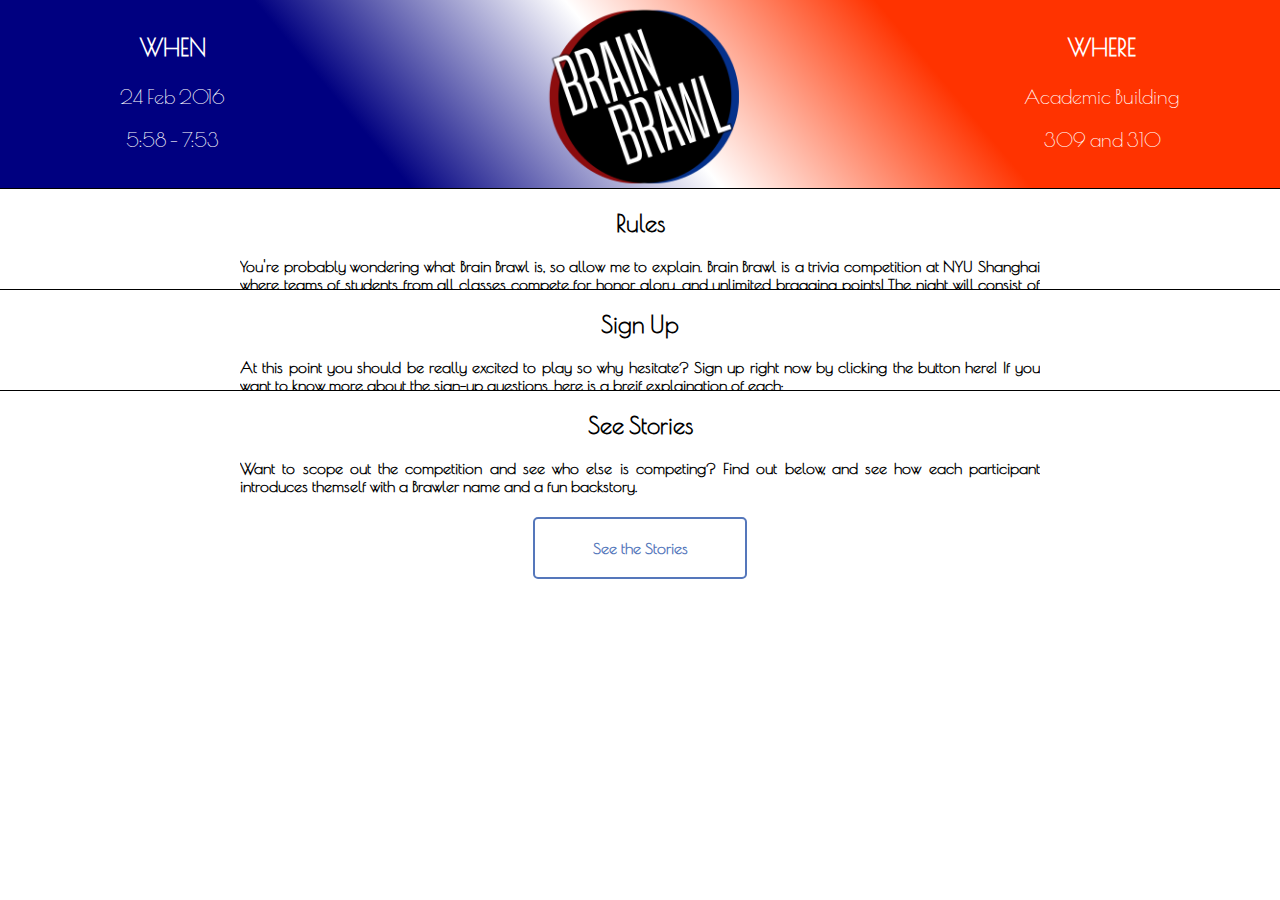
<file: index.html>
<!doctype html>
<html>
<head>
	<title>Brain Brawl Landing Page</title>
	<meta charset="utf-8" />
	<link href="style.css" type="text/css" rel="stylesheet"/>
</head>
<body>
<div id="content">
<div id="header">
	<div class="headtext" id="time">
		<h3>WHEN</h3>
		<p>24 Feb 2016</p>
		<p>5:58 - 7:53</p>
	</div>
	<img src="images/bblogo.png">
	<div class="headtext" id="place">
		<h3>WHERE</h3>
		<p>Academic Building</p>
		<p>309 and 310</p>
	</div>	
</div>
<div class="panel" id="rules" onclick="expand(this);">
	<div class="text">
		<h2>Rules</h2>
		<p>You're probably wondering what Brain Brawl is, so allow me to explain.  Brain Brawl is a trivia competition at NYU Shanghai where teams of students from all classes compete for honor, glory, and unlimited bragging points!  The night will consist of several rounds, each with its own style of question.  At the end of the night there will be a Final Showdown between the top two teams to see who is the ultimate Brain Brawler!  Here are the rules for each of the different question styles:</p>
		<ul>
			<li><i>Guess The Price</i><br>This works a lot like The Price is Right, if you know that game show.  An item will be shown and each team will guess how much they think that item cost.  The team that is closest (you may "go over", or guess above the price) will win points. </li><br>
			<li><i>Pub Style</i><br>This may seem more like a test, but it's also your best chance to win points.  Each team will be given a sheet of paper where they will write down their answer to a series of short questions.  Unlike other styles, pub style does not involve shouting answers or being faster than other teams.  Instead you will win points solely based on the number of correct answers you write on the sheet of paper.</li><br>
			<li><i>Pass the Bomb</i><br>A representative from each team comes to the front of the room, and one of them starts with a "bomb".  A hidden timer is started, and questions are asked quickly.  The person with the bomb must answer the question as fast as they can.  However, if their first guess is wrong they have missed the question and must answer a new question.  If they get the question right they pass the bomb to the next team's representative who answers questions in the same manner.  When the secret timer runs out the bomb "explodes", and whichever team was holding it loses points.  If you don't know the answer to a question, you can say "pass" and be asked the next question.  This does NOT mean you pass the bomb to the next team, it only means you can move onto a new question as though you got the question wrong.</li><br>
			<li><i>Name the Song</i><br>The teams will sit among themselves and a song will be played.  If anyone thinks they know the song they may stand up and guess the title of the song.  As soon as they stand up the song is paused, and if they are wrong the next person to stand up can answer, otherwise the song resumes.  If you answer incorrectly you can not guess again until someone else on your team guesses.</li><br>
			<li><i>Guess the Person</i><br>A series of hints about a famous person will be revealed one at a time, with each hint more useful than the hint before.  As each hint is revealed, each team is allowed one guess for that hint.  If a team guesses correctly, they get points based on how many hints were NOT revealed (you get more point when you have fewer hints revealed).  For example, if you guess correctly on the 6th hint out of 10 total hints, your team would recieve 4 points for the 4 hints that had not been revealed yet.</li><br>
			<li><i>Charades</i><br>A team representative will go to the front of the room and face away from the screen.  Then a picture will be shown on the screen and the other team members will try to use gestures or words (English only, and you can not say the answer directly) to show the representative what the picture shows.  The first team representative to say the correct answer will win points for their team.</li><br>
			<li><i>FINAL SHOWDOWN</i><br>The questions above will be divide into two sections.  You will play most of games in the first section against several other teams.  The team with the highest score from each room at the end of the first section will move on to the FINAL SHOWDOWN, where the champion will be decided.  Everyone will move to the same room, and the two finalists will play a few more games to gain new points (the points are reset between sections, so both finalists will start with zero points).  Then, the points earned in this second section will be converted into a number of seconds, and a final version of Pass the Bomb will be played.  However, instead of a hidden timer, the time that each team earned with their score will become a private timer.  While one team is being asked questions their timer will be running down, and once they get a question right their timer will pause and the other team's timer will start.  The team whose timer runs out first is the losing team, and you'll be able to see those precious seconds slip away!  Good luck!</li><br>
		</ul>
	</div>
</div>
<div class="panel" id="signup" onclick="expand(this);">
	<div class="text">
		<h2>Sign Up</h2>
		<p>At this point you should be really excited to play so why hesitate?  Sign up right now by clicking the button here!  If you want to know more about the sign-up questions, here is a breif explaination of each:</p>
		<ul>
			<li><i>Which Group Do You Belong To?</i><br>This question is simply asking which class you are in, or if you are a study away student.  This will help us see the diversity of participants!</li><br>
			<li><i>Net ID</i><br>This is basically the first part of your NYU email, or you can find it on the back of your NYU ID card.</li><br>
			<li><i>What Is Your Name?</i><br>This one is pretty easy, just enter your first and last name.</li><br>
			<li><i>What Is Your Brawler Name?</i><br>This is the fun one! Come up with a cool nickname or title to intimidate your opponents, or a cute name to throw them off, or whatever you want!</li><br>
			<li><i>What Is Your Brawler Backstory?</i><br>Now that you have your Brawler name, come up with your brawler backstory!  This could be based on real life, but its better if you come up with a whacky origin story, like a superhero (or supervillain).</li><br>
		</ul>
		<div class="btn">
			<a href="https://docs.google.com/forms/d/17itZcLg51ht6c8lccyFcC2f5X-O_5gUz3HUfCmsqHBg/viewform" target="_blank">Sign Up</a>
		</div>
		<br>
	</div>
</div>
<div class="panel" id="stories">
	<div class="text">
		<h2>See Stories</h2>
		<p>Want to scope out the competition and see who else is competing?  Find out below, and see how each participant introduces themself with a Brawler name and a fun backstory.</p>
		<div class="btn">
			<a href="https://docs.google.com/spreadsheets/d/1u5WoWwEpp1V2mXQMVDWDdRFd7g_ijJQS851zJobz1aU/edit?usp=sharing" target="_blank">See the Stories</a>
		</div>
		<br>
	</div>
</div>
</div>
<script type="text/javascript" src="script.js"></script>
</body>
</html>
</file>
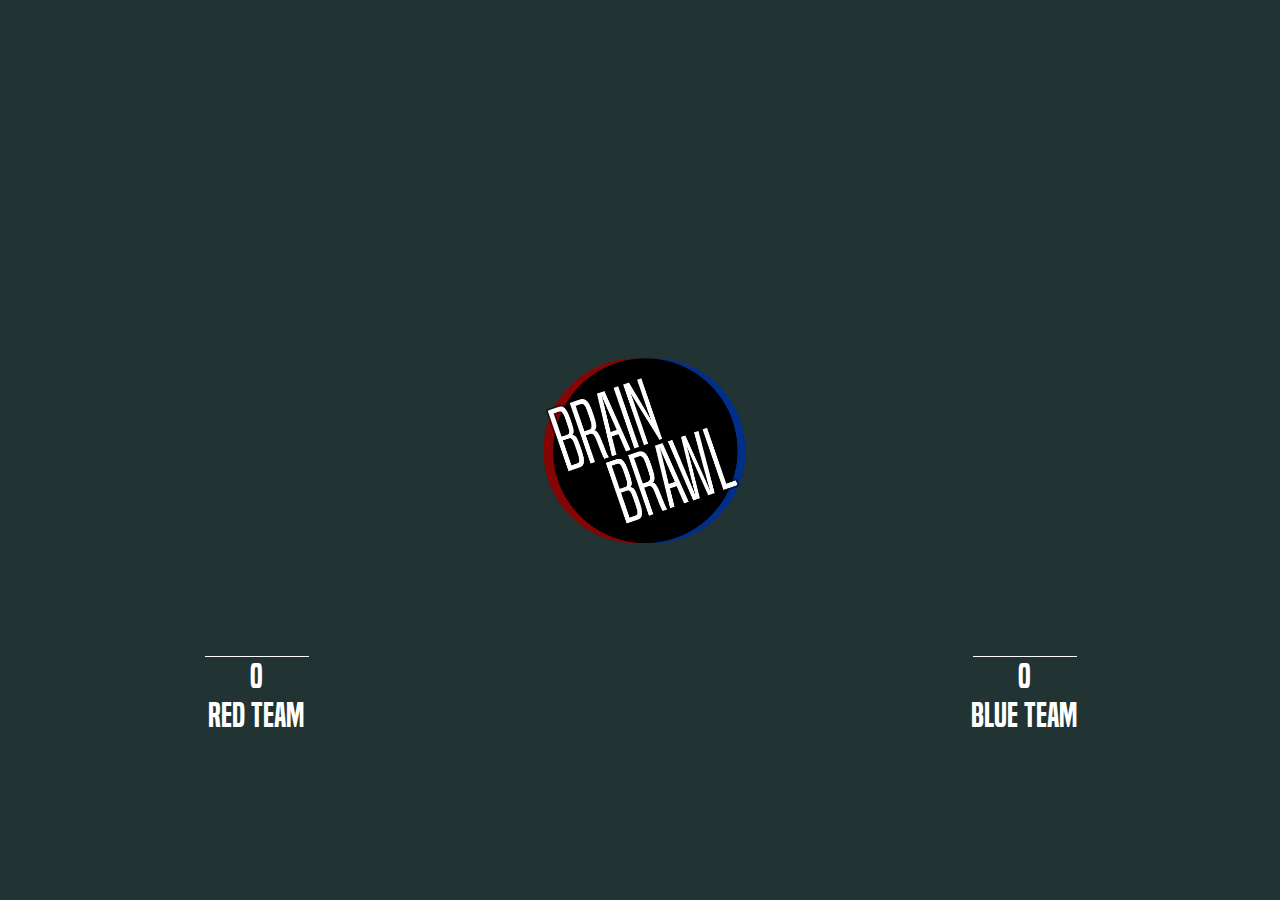
<file: final_round/index.html>
<!DOCTYPE html>
<html>
<head>
	<title>Brain Brawl Final Round</title>
	<meta charset="utf-8" />
	<link href="style.css" type="text/css" rel="stylesheet"/>
</head>
<body>
<div id="content">
	<img src="..\images\bblogo.png" id="logo" onclick="showdownStart();">
	<div id="teamR" class="team" onclick="increaseR();">
		<div id="barR" class="bar"></div>
		<div class="text">
			<h3 id="numberR">0</h3>
			<h3>Red Team</h3>
		</div>
	</div>
	<div id="teamB" class="team" onclick="increaseB();">
		<div id="barB" class="bar"></div>
		<div class="text">
			<h3 id="numberB">0</h3>
			<h3>Blue Team</h3>
		</div>
	</div>		
</div>
<script type="text/javascript" src="script.js"></script>
</body>
</html>
</file>
<file: style.css>
@import url(https://fonts.googleapis.com/css?family=Poiret+One);

#content {
	width: 110%;
	margin-left: -5%;
	margin-top: -16px;
	text-align: center;
	font-family: 'Poiret One', 'Open Sans Light', Arial, sans-serif;
}
p, ul {
	text-align: justify;
}
a {
	text-decoration: none;
}

#header {
	width: 100%;
	height: 196px;
	background: linear-gradient(50deg, navy 30%, white 50%, #f30 70%);
}
#header img {
	position: absolute;
	height: 240px;
	margin-top: -16px;
	margin-left: -120px;
}
.headtext p, h3 {
	color: white;
	text-align: center;
}
#time {
	font-size: 20px;
	position: absolute;
	left: 120px;
	top: 10px;
}
#place {
	font-size: 20px;
	position: absolute;
	right: 100px;
	top: 10px;
}

.btn {
	width: auto;
	height: auto;
	margin: 0 auto;
}
.btn a {
	display: inline-block;
	margin-top: 6px;
	margin-bottom: 18px;
	width: 200px;
	height: 48px;
	line-height: 48px;
	background-color: white;
	border-radius: 5px;
	border: 2px solid #57b;
	font-weight: 700;
	padding: 5px;
	color: #57b;
	-webkit-transition: color 0.3s, background-color 0.3s;
	transition: color 0.3s, background-color 0.3s;
}
.btn a:hover {
	color: white;
	background-color: #57b;
}

.panel {
	width: 100%;
	max-height: 100px;
	margin: 0 auto;
	border-top: 1px solid black;
	background-color: white;
	font-weight: 700;
	-webkit-transition: max-height 0.5s;
	transition: max-height 0.5s;
}
.panel:hover {
	cursor: pointer;
	background: linear-gradient(180deg, #8af 20%, #f30 140%);
}
.open {

}

.text {
	max-height: inherit;
	overflow-y: hidden;
	width: 800px;
	margin: 0 auto;
}

#rules {
	z-index: 10;

}
#signup {
	z-index: 20;

}
#stories {
	z-index: 30;

}
</file>
<file: final_round/style.css>
@font-face {
	font-family: "bbfont";
	src: url("http://nyushbrainbrawl.github.io/fonts/bbfont.ttf");
}

body {
	background-color: #233;
}
h3 {
	font-size: 32px;
	margin: 0;

}

#content {
	width: 100%;
	text-align: center;
}

#logo {
	position: absolute;
	width: 20%;
	top: 50%;
	left: 50%;
	margin: -10% -10%;
}

#logo:hover {
	width: 26%;
	margin: -13% -13%; 
}

.team {
	position: absolute;
	width: 10%;
	height: 60%;
	bottom: 15%;
}
.bar {
	width: 80%;
	height: 0;
	position: absolute;
	vertical-align: bottom;
	bottom: 20%;
	left: 10%;
	margin: 0 auto;
	border-style: solid;
	border-color: white;
	border-width: 1px 1px 0 1px;
	transition: height 0.5s;
}
.text {
	width: 100%;
	height: 20%;
	position: absolute;
	vertical-align: bottom;
	top: 80%;
	color: white;
	font-family: "bbfont", Arial, sans-serif;
}

#teamR {
	position: absolute;
	left: 15%;
}
#barR {
	background-color: #900;
}

#teamB {
	position: absolute;
	right: 15%;
}
#barB {
	background-color: #029;
}
</file>
